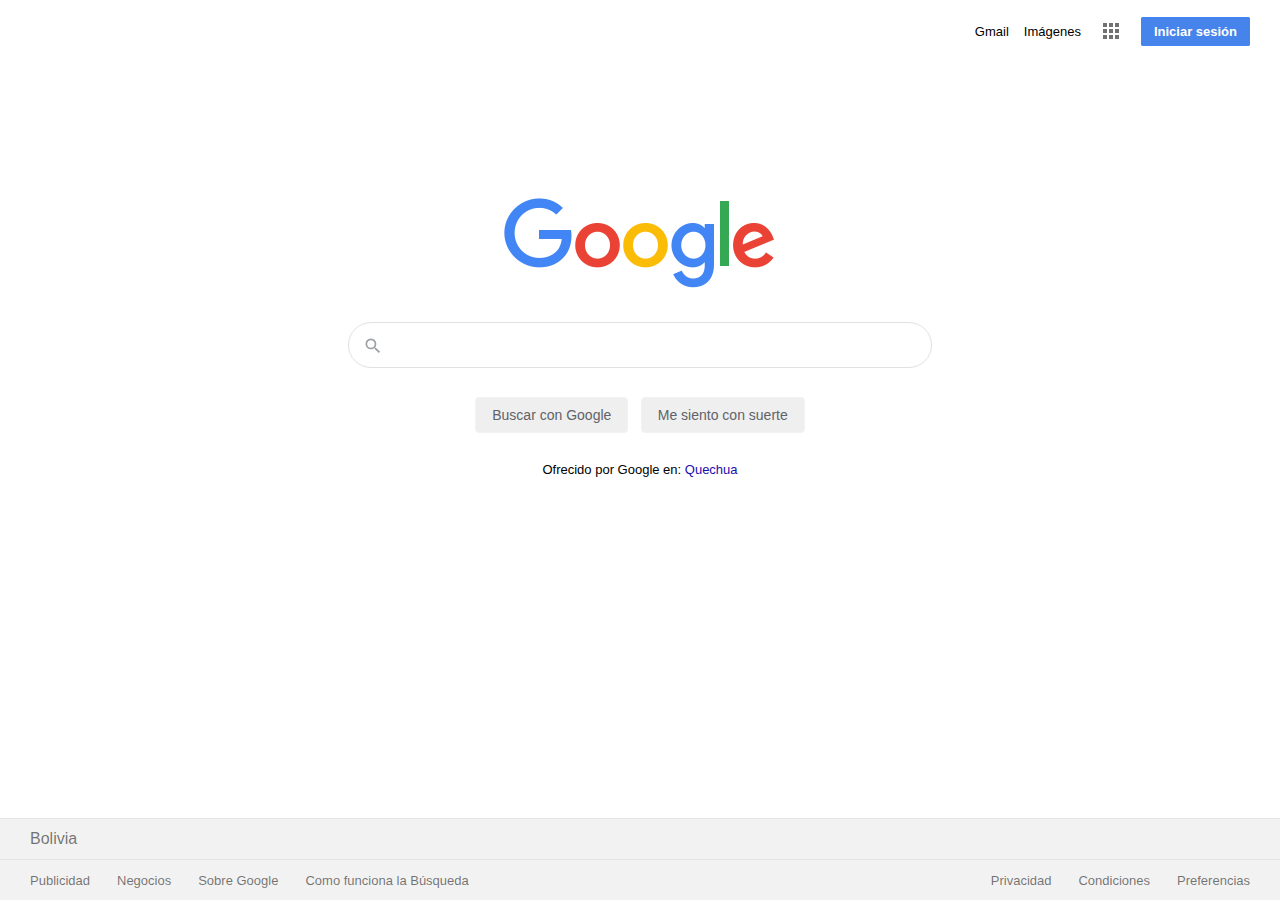
<file: index.html>
<!DOCTYPE html>
<html>
    <head>
        <title>Google</title>
        <link rel="icon" href="imgs/favicon.ico" type="image/icon type">
        <link rel="stylesheet" href="css/reset.css">
        <link rel="stylesheet" href="css/main.css">
    </head>
    <body>
        <div id="navbar">
            <ul>
                <li><a href="https://accounts.google.com/ServiceLogin?hl=es-419&passive=true&continue=https://www.google.com/%3Fgws_rd%3Dssl" class="log-in">Iniciar sesión</a></li>
                <li><a href="https://www.google.com.bo/intl/es-419/about/products?tab=wh" class="google-apps"></a></li>
                <li><a href="https://www.google.com.bo/imghp?hl=es-419&tab=wi&ogbl" class="text-link">Imágenes</a></li>
                <li><a href="https://mail.google.com/mail/?tab=wm&ogbl" class="text-link" >Gmail</a></li>
            </ul>
        </div>
        <div id="main">
            <center>
                <div id="logo-area">
                    <img id="logo" src="imgs/googlelogo_color_272x92dp.png" alt="Google's logo" width="272" height="92">
                </div>
                <form id="search-form" action="search.html" method="GET">
                    <div class="search-box">
                        <div id="search-box-elements">
                            <div class="search-icon-box">
                                <span class="search-icon">
                                    <svg focusable="false" xmlns="http://www.w3.org/2000/svg" viewBox="0 0 24 24"><path d="M15.5 14h-.79l-.28-.27A6.471 6.471 0 0 0 16 9.5 6.5 6.5 0 1 0 9.5 16c1.61 0 3.09-.59 4.23-1.57l.27.28v.79l5 4.99L20.49 19l-4.99-5zm-6 0C7.01 14 5 11.99 5 9.5S7.01 5 9.5 5 14 7.01 14 9.5 11.99 14 9.5 14z"></path></svg>
                                </span>
                            </div>
                            <input name="query" class="textarea" type="text">
                        </div>
                    </div>
                    <div id="search-buttons-box">
                        <input type="submit" class="search-button" value="Buscar con Google">
                        <input type="submit" class="search-button" value="Me siento con suerte">
                    </div>
                </form>
                <div id="other-languages">
                    <span>Ofrecido por Google en: <a href="https://www.google.com/setprefs?sig=0_BjkwthnnrQ7eUnswogR_vywS3js%3D&hl=qu&source=homepage&sa=X&ved=0ahUKEwi8p93W3aTnAhVeLLkGHUHTAPEQ2ZgBCA0">Quechua</a></span>
                </div>
            </center>
        </div>
        <div id="sub-footer" class="footers">
            <div class="footer-text">
                <span>Bolivia</span>
            </div>
        </div>
        <div id="footer" class="footers">
            <div class="footer-text">
                <ul>
                    <li class="li-left"><a href="https://www.google.com/url?sa=t&rct=j&q=&esrc=s&source=webhp&cd=&cad=rja&uact=8&ved=0ahUKEwiskqmq6qTnAhVDA9QKHQ66DCYQkdQCCBQ&url=https%3A%2F%2Fwww.google.com%2Fintl%2Fes-419_bo%2Fads%2F%3Fsubid%3Dww-ww-et-g-awa-a-g_hpafoot1_1!o2%26utm_source%3Dgoogle.com%26utm_medium%3Dreferral%26utm_campaign%3Dgoogle_hpafooter%26fg%3D1&usg=AOvVaw3e1Ks7jwdATgUP0qQM86NN" class="text-link">Publicidad</a></li>
                    <li class="li-left"><a href="https://www.google.com/url?sa=t&rct=j&q=&esrc=s&source=webhp&cd=&cad=rja&uact=8&ved=0ahUKEwiskqmq6qTnAhVDA9QKHQ66DCYQktQCCBU&url=https%3A%2F%2Fwww.google.com%2Fservices%2F%3Fsubid%3Dww-ww-et-g-awa-a-g_hpbfoot1_1!o2%26utm_source%3Dgoogle.com%26utm_medium%3Dreferral%26utm_campaign%3Dgoogle_hpbfooter%26fg%3D1&usg=AOvV"aw2SJ4zwRVXKyZr53qG9dm4K" class="text-link">Negocios</a></li>
                    <li class="li-left"><a href="https://www.google.com/url?sa=t&rct=j&q=&esrc=s&source=webhp&cd=&cad=rja&uact=8&ved=0ahUKEwiskqmq6qTnAhVDA9QKHQ66DCYQkNQCCBY&url=https%3A%2F%2Fabout.google%2F%3Futm_source%3Dgoogle-BO%26utm_medium%3Dreferral%26utm_campaign%3Dhp-footer%26fg%3D1&usg=AOvVaw1thtAlUx14KPcwQ0HEZ_nE" class="text-link">Sobre Google</a></li class="li-left">
                    <li class="li-left"><a href="https://google.com/search/howsearchworks/?fg=1" class="text-link">Como funciona la Búsqueda</a></li class="li-left">
                </ul>
                <ul class="footer-right-links">
                    <li class="li-right"><a href="https://www.google.com/url?sa=t&rct=j&q=&esrc=s&source=webhp&cd=&cad=rja&uact=8&ved=0ahUKEwiskqmq6qTnAhVDA9QKHQ66DCYQ8awCCBA&url=https%3A%2F%2Fpolicies.google.com%2Fprivacy%3Ffg%3D1&usg=AOvVaw12z8DS9cd-g0Aokit_wxri" class="text-link">Privacidad</a></li class="li-left">
                    <li class="li-right"><a href="https://www.google.com/url?sa=t&rct=j&q=&esrc=s&source=webhp&cd=&cad=rja&uact=8&ved=0ahUKEwiskqmq6qTnAhVDA9QKHQ66DCYQ8qwCCBE&url=https%3A%2F%2Fpolicies.google.com%2Fterms%3Ffg%3D1&usg=AOvVaw3sEM_N0elgYQx8WbCXpj3n" class="text-link">Condiciones</a></li class="li-left">
                    <li class="li-right"><a href="https://www.google.com/url?sa=t&rct=j&q=&esrc=s&source=webhp&cd=&cad=rja&uact=8&ved=0ahUKEwiskqmq6qTnAhVDA9QKHQ66DCYQzq0CCBI&url=https%3A%2F%2Fwww.google.com%2Fpreferences%3Fhl%3Des-419&usg=AOvVaw0fdv-Qvh-6O8VNbQJz0FIZ" class="text-link">Preferencias</a></li class="li-right">
                </ul>
            </div>
        </div>
    </body>
</html>
</file>
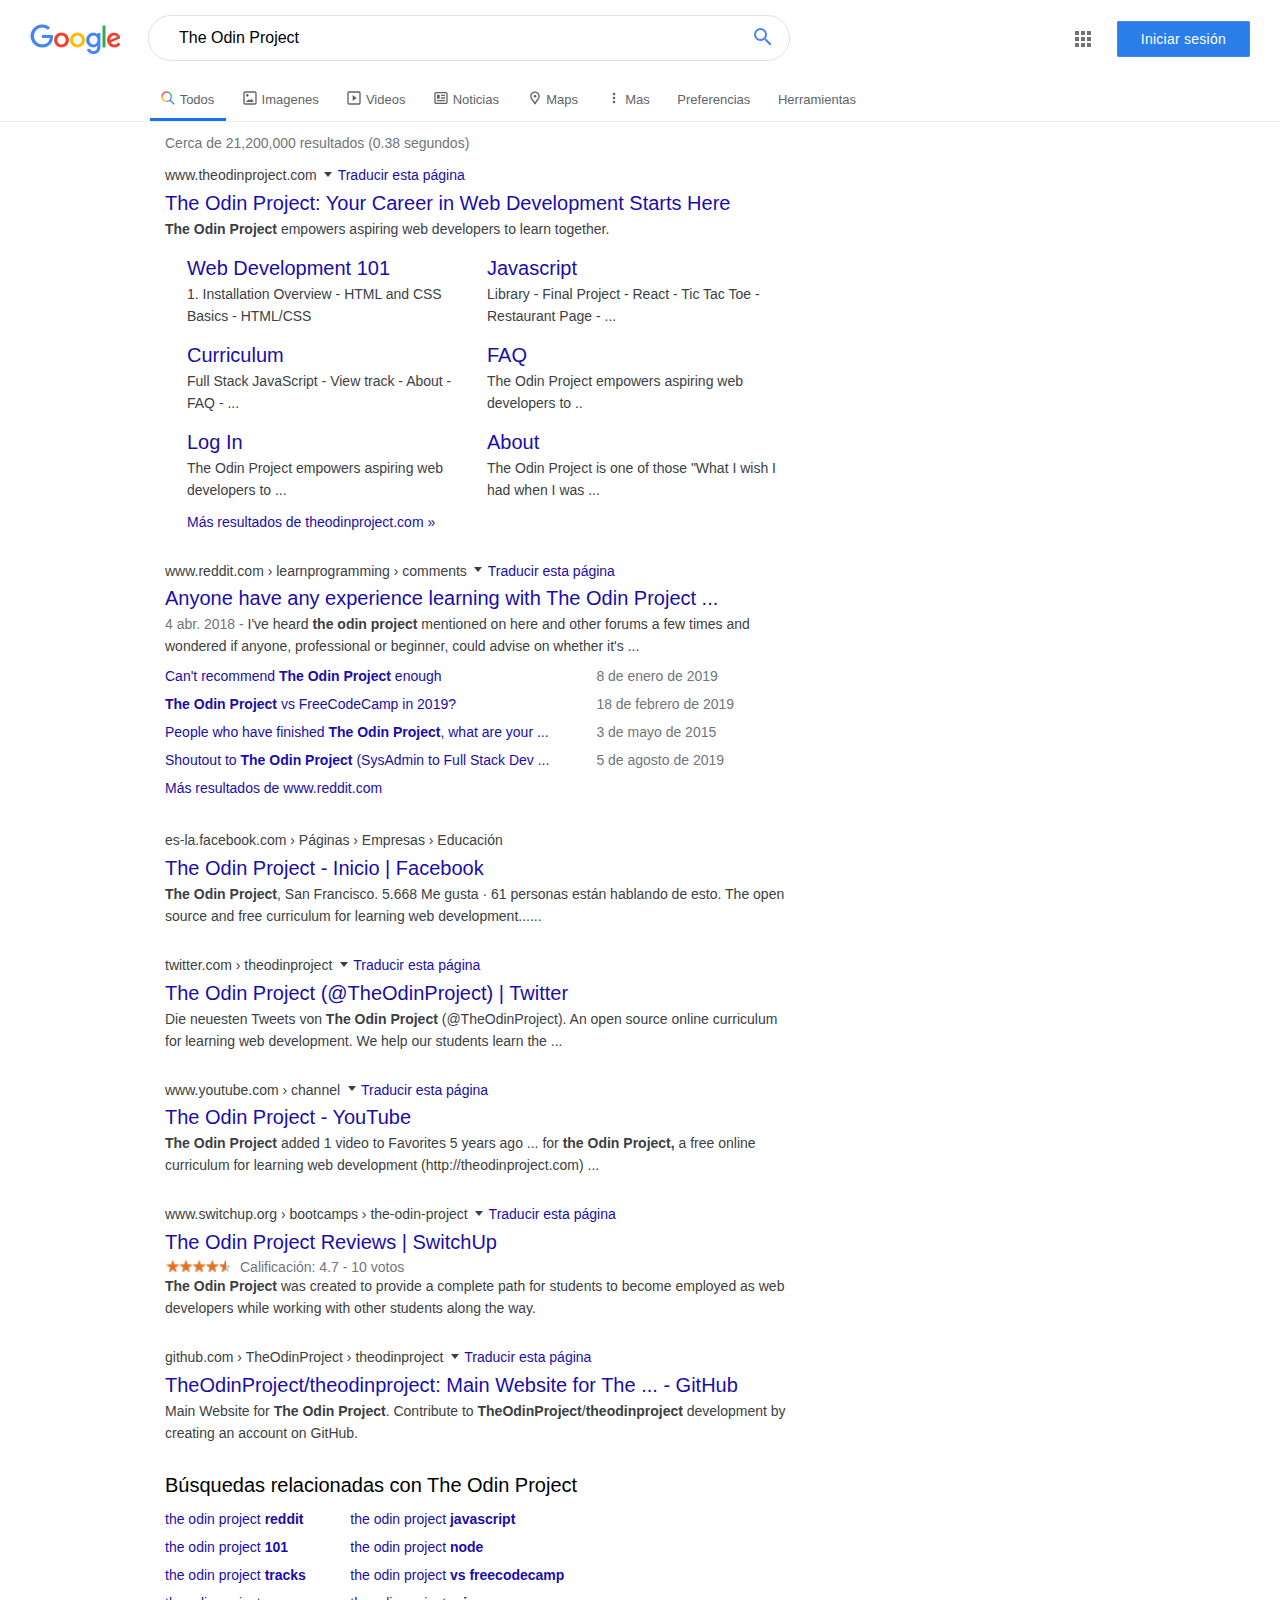
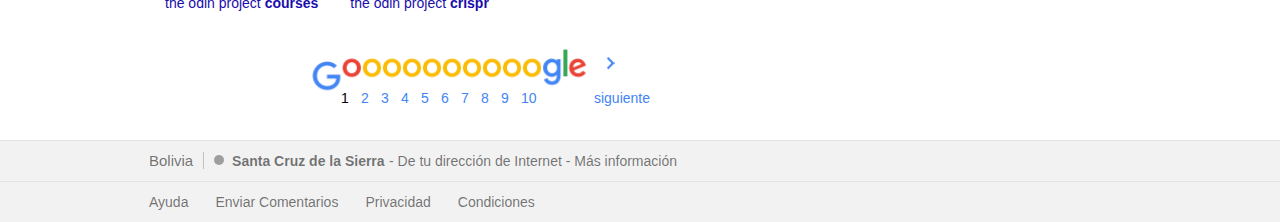
<file: search.html>
<!DOCTYPE html>
<html>
    <head>
        <title>The Odin Project - Buscar con Google</title>
        <link rel="icon" href="imgs/favicon.ico" type="image/icon type">
        <link rel="stylesheet" href="css/reset.css">
        <link rel="stylesheet" href="css/main.css">
    </head>
    <body>
        <div id="search-header">
            <ul class="left">
                <li class="bar-li"><a href="./index.html" id="search-logo"></a></li>
                <li class="bar-li">
                    <form id="search-form" action="search.html" method="POST">
                        <div class="search-box" id="sb-search-pg">
                            <div id="search-box-elements">
                                <input name="query" class="textarea" id="ta-search-pg" type="text" value="The Odin Project">
                                <button type="submit" class="search-icon-box" id="sib-search-pg">
                                    <span class="search-icon" id="si-search-pg">
                                        <svg focusable="false" xmlns="http://www.w3.org/2000/svg" viewBox="0 0 24 24"><path d="M15.5 14h-.79l-.28-.27A6.471 6.471 0 0 0 16 9.5 6.5 6.5 0 1 0 9.5 16c1.61 0 3.09-.59 4.23-1.57l.27.28v.79l5 4.99L20.49 19l-4.99-5zm-6 0C7.01 14 5 11.99 5 9.5S7.01 5 9.5 5 14 7.01 14 9.5 11.99 14 9.5 14z"></path></svg>
                                    </span>
                                </button>                                
                            </div>
                        </div>
                    </form>
                </li>
            </ul>
            <ul class="right">
                <li class="bar-li"><a href="https://www.google.com.bo/intl/es-419/about/products?tab=wh" class="google-apps" id="ga-search-pg"></a></li>
                <li class="bar-li"><a href="https://accounts.google.com/ServiceLogin?hl=es-419&passive=true&continue=https://www.google.com/%3Fgws_rd%3Dssl" class="log-in" id="log-in-search-pg">Iniciar sesión</a></li>                
            </ul>
        </div>
        <div id="search-options">
            <ul>
                <li class="options-li" id="selected-option">
                    <span>
                        <svg focusable="false" viewBox="0 0 24 24" xmlns="http://www.w3.org/2000/svg">
                            <path d="M10 2v2a6 6 0 0 1 6 6h2a8 8 0 0 0-8-8z" fill="#34A853"></path>
                            <path d="M10 4V2a8 8 0 0 0-8 8h2c0-3.3 2.7-6 6-6z" fill="#EA4335"></path>
                            <path d="M4 10H2a8 8 0 0 0 8 8v-2c-3.3 0-6-2.69-6-6z" fill="#FBBC04"></path>
                            <path d="M22 20.59l-5.69-5.69A7.96 7.96 0 0 0 18 10h-2a6 6 0 0 1-6 6v2c1.85 0 3.52-.64 4.88-1.68l5.69 5.69L22 20.59z" fill="#4285F4"></path>
                        </svg>
                    </span>
                    <p>Todos</p>
                </li>
                <li class="options-li">
                    <a href="https://www.google.com/search?q=the+odin+project&source=lnms&tbm=isch&sa=X&ved=2ahUKEwjGpva86dTnAhW7HLkGHacyA1QQ_AUoAXoECAsQAw">
                    <span><svg focusable="false" viewBox="0 0 24 24" xmlns="http://www.w3.org/2000/svg"><path d="M14 13l4 5H6l4-4 1.79 1.78L14 13zm-6.01-2.99A2 2 0 0 0 8 6a2 2 0 0 0-.01 4.01zM22 5v14a3 3 0 0 1-3 2.99H5c-1.64 0-3-1.36-3-3V5c0-1.64 1.36-3 3-3h14c1.65 0 3 1.36 3 3zm-2.01 0a1 1 0 0 0-1-1H5a1 1 0 0 0-1 1v14a1 1 0 0 0 1 1h7v-.01h7a1 1 0 0 0 1-1V5z"></path></svg></span>
                    Imagenes
                    </a>
                </li>
                <li class="options-li">
                    <a href="https://www.google.com/search?q=the+odin+project&source=lnms&tbm=vid&sa=X&ved=2ahUKEwjGpva86dTnAhW7HLkGHacyA1QQ_AUoAnoECAsQBA">
                    <span><svg focusable="false" viewBox="0 0 24 24" xmlns="http://www.w3.org/2000/svg"><path clip-rule="evenodd" d="M10 16.5l6-4.5-6-4.5v9zM5 20h14a1 1 0 0 0 1-1V5a1 1 0 0 0-1-1H5a1 1 0 0 0-1 1v14a1 1 0 0 0 1 1zm14.5 2H5a3 3 0 0 1-3-3V4.4A2.4 2.4 0 0 1 4.4 2h15.2A2.4 2.4 0 0 1 22 4.4v15.1a2.5 2.5 0 0 1-2.5 2.5z" fill-rule="evenodd"></path></svg></span>
                    Videos
                    </a>
                </li>
                <li class="options-li">
                    <a href="https://www.google.com/search?q=the+odin+project&source=lnms&tbm=nws&sa=X&ved=2ahUKEwjGpva86dTnAhW7HLkGHacyA1QQ_AUoA3oECAsQBQ">
                    <span><svg focusable="false" viewBox="0 0 24 24" xmlns="http://www.w3.org/2000/svg"><path d="M12 11h6v2h-6v-2zm-6 6h12v-2H6v2zm0-4h4V7H6v6zm16-7.22v12.44c0 1.54-1.34 2.78-3 2.78H5c-1.64 0-3-1.25-3-2.78V5.78C2 4.26 3.36 3 5 3h14c1.64 0 3 1.25 3 2.78zM19.99 12V5.78c0-.42-.46-.78-1-.78H5c-.54 0-1 .36-1 .78v12.44c0 .42.46.78 1 .78h14c.54 0 1-.36 1-.78V12zM12 9h6V7h-6v2z"></path></svg></span>
                    Noticias
                    </a>
                </li>
                <li class="options-li">
                    <a href="https://maps.google.com/maps?q=the+odin+project&um=1&ie=UTF-8&sa=X&ved=2ahUKEwjGpva86dTnAhW7HLkGHacyA1QQ_AUoBHoECAsQBg">
                    <span><svg focusable="false" viewBox="0 0 24 24" xmlns="http://www.w3.org/2000/svg"><circle cx="12.01" cy="9.32" r="1.93"></circle><path d="M11.98,21.85c0.01,0,0.01,0,0.02,0s0.01,0,0.02,0c0.67,0,0.89-0.48,1.14-1.09 c0.26-0.59,0.75-1.71,1.29-2.53c0.57-0.85,1.16-1.58,1.75-2.29c1.52-1.87,2.96-3.62,2.96-6.65c0.02-3.94-3.19-7.15-7.14-7.15 c-0.01,0-0.01,0-0.02,0s-0.01,0-0.02,0c-3.95,0-7.15,3.21-7.15,7.15c0,3.03,1.44,4.8,2.96,6.65c0.58,0.71,1.17,1.44,1.75,2.29 c0.54,0.82,1.04,1.93,1.29,2.53C11.1,21.37,11.31,21.85,11.98,21.85z M9.35,14.69C7.88,12.9,6.83,11.62,6.83,9.3 c0-2.84,2.31-5.15,5.15-5.15c0.01,0,0.01,0,0.02,0s0.01,0,0.02,0c2.84,0,5.15,2.31,5.15,5.15c0.01,2.32-1.04,3.61-2.5,5.39 c-0.58,0.71-1.24,1.52-1.87,2.45c-0.3,0.44-0.56,0.94-0.8,1.4c-0.24-0.46-0.5-0.97-0.8-1.4C10.59,16.2,9.93,15.4,9.35,14.69z"></path></svg></span>
                    Maps
                    </a>
                </li>
                <li class="options-li">
                    <a href="">
                    <span><svg focusable="false" xmlns="http://www.w3.org/2000/svg" viewBox="0 0 24 24"><path d="M12 8c1.1 0 2-.9 2-2s-.9-2-2-2-2 .9-2 2 .9 2 2 2zm0 2c-1.1 0-2 .9-2 2s.9 2 2 2 2-.9 2-2-.9-2-2-2zm0 6c-1.1 0-2 .9-2 2s.9 2 2 2 2-.9 2-2-.9-2-2-2z"></path></svg></span>
                    Mas
                    </a>
                </li>
                <li class="options-li">
                    <a href="">Preferencias</a>
                </li> 
                <li class="options-li">                
                    <a href="">Herramientas</a>
                </li>                         
            </ul>
        </div>
        <div id="search-results">
            <div id="results-statistics">
                <p>Cerca de 21,200,000 resultados (0.38 segundos)</p>
            </div>
            <div id="results-column">
                <div class="results-box">
                    <div class="address-and-translate">
                        <span class="address">www.theodinproject.com</span>
                        <div class="action-menu">
                            <span class="down-arrow"></span>
                        </div>
                        <a class="translate" href="https://www.google.com/url?sa=t&rct=j&q=&esrc=s&source=web&cd=1&cad=rja&uact=8&ved=2ahUKEwij_YiU8dnnAhWNCrkGHbPcBd8Q7gEwAHoECAgQBw&url=https%3A%2F%2Ftranslate.google.com%2Ftranslate%3Fhl%3Des-419%26sl%3Den%26u%3Dhttps%3A%2F%2Fwww.theodinproject.com%2F%26prev%3Dsearch&usg=AOvVaw00MeFmoxVw4_7KKJvCdpAX">Traducir esta página</a>
                    </div>
                    <a class="result-title" href="https://www.google.com/url?sa=t&rct=j&q=&esrc=s&source=web&cd=1&cad=rja&uact=8&ved=2ahUKEwij_YiU8dnnAhWNCrkGHbPcBd8QFjAAegQICBAC&url=https%3A%2F%2Fwww.theodinproject.com%2F&usg=AOvVaw2v8kDO-3GKHctHoXC7HsVR">The Odin Project: Your Career in Web Development Starts Here</a>
                    <p class="result-description"><span class="bold">The Odin Project</span> empowers aspiring web developers to learn together. </p>
                    <table class="subresults-table">
                        <tr>
                            <td class="subresults-item">
                                <a class="result-title" href="https://www.google.com/url?sa=t&rct=j&q=&esrc=s&source=web&cd=2&cad=rja&uact=8&ved=2ahUKEwjEiZe_ttvnAhVAD7kGHS4iBPoQjBAwAXoECAgQCg&url=https%3A%2F%2Fwww.theodinproject.com%2Fcourses%2Fweb-development-101&usg=AOvVaw0cCiAj3ElQzjfIe0tdhw-E">Web Development 101</a>
                                <p class="result-description">1. Installation Overview - HTML and CSS Basics - HTML/CSS</p>
                            </td>
                            <td class="subresults-item">
                                <a class="result-title" href="https://www.google.com/url?sa=t&rct=j&q=&esrc=s&source=web&cd=5&ved=2ahUKEwjEiZe_ttvnAhVAD7kGHS4iBPoQjBAwBHoECAgQDA&url=https%3A%2F%2Fwww.theodinproject.com%2Fcourses%2Fjavascript&usg=AOvVaw0oGEYpg_69fCXr0MYF7Ezz">Javascript</a>
                                <p class="result-description">Library - Final Project - React - Tic Tac Toe - Restaurant Page - ...</p>
                            </td>
                        </tr>
                        <tr>
                            <td class="subresults-item">
                                <a class="result-title" href="https://www.google.com/url?sa=t&rct=j&q=&esrc=s&source=web&cd=3&cad=rja&uact=8&ved=2ahUKEwjEiZe_ttvnAhVAD7kGHS4iBPoQjBAwAnoECAgQDg&url=https%3A%2F%2Fwww.theodinproject.com%2Ftracks&usg=AOvVaw3q27jXm-ewLwRkx7ffP99d">Curriculum</a>
                                <p class="result-description">Full Stack JavaScript - View track - About - FAQ - ...</p>
                            </td>
                            <td class="subresults-item">
                                <a class="result-title" href="https://www.google.com/url?sa=t&rct=j&q=&esrc=s&source=web&cd=6&cad=rja&uact=8&ved=2ahUKEwjEiZe_ttvnAhVAD7kGHS4iBPoQjBAwBXoECAgQEA&url=https%3A%2F%2Fwww.theodinproject.com%2Ffaq&usg=AOvVaw2q9pw0m4w0ZYGXXS1nQ1Lo">FAQ</a>
                                <p class="result-description">The Odin Project empowers aspiring web developers to ..</p>
                            </td>
                        </tr>
                        <tr>
                            <td class="subresults-item">
                                <a class="result-title" href="https://www.google.com/url?sa=t&rct=j&q=&esrc=s&source=web&cd=4&cad=rja&uact=8&ved=2ahUKEwjEiZe_ttvnAhVAD7kGHS4iBPoQjBAwA3oECAgQEg&url=https%3A%2F%2Fwww.theodinproject.com%2Flogin&usg=AOvVaw2HpiF2BGSKcOxQ9vLpfXLP">Log In</a>
                                <p class="result-description">The Odin Project empowers aspiring web developers to ...</p>
                            </td>
                            <td class="subresults-item">
                                <a class="result-title" href="https://www.google.com/url?sa=t&rct=j&q=&esrc=s&source=web&cd=7&cad=rja&uact=8&ved=2ahUKEwjEiZe_ttvnAhVAD7kGHS4iBPoQjBAwBnoECAgQFA&url=https%3A%2F%2Fwww.theodinproject.com%2Fabout&usg=AOvVaw139PSh6O5Jsfd8Odv10UBd">About</a>
                                <p class="result-description">The Odin Project is one of those "What I wish I had when I was ...</p>
                            </td>
                        </tr>
                        <tr>
                            <td class="subresults-more-box">
                                <a class="aditional-link" href="https://www.google.com/search?q=+site:theodinproject.com+The+Odin+Project&sa=X&ved=2ahUKEwjEiZe_ttvnAhVAD7kGHS4iBPoQrAN6BAgIEBU">Más resultados de theodinproject.com »</a>
                            </td>
                        </tr>
                    </table>
                </div>
                <div class="results-box">
                    <div class="address-and-translate">
                        <span class="address">www.reddit.com › learnprogramming › comments</span>
                        <div class="action-menu">
                            <span class="down-arrow"></span>
                        </div>
                        <a class="translate" href="https://www.google.com/url?sa=t&rct=j&q=&esrc=s&source=web&cd=8&cad=rja&uact=8&ved=2ahUKEwit6vCivtvnAhVBHLkGHd7RCZEQ7gEwB3oECAUQCA&url=https%3A%2F%2Ftranslate.google.com%2Ftranslate%3Fhl%3Des-419%26sl%3Den%26u%3Dhttps%3A%2F%2Fwww.reddit.com%2Fr%2Flearnprogramming%2Fcomments%2F89o3oj%2Fanyone_have_any_experience_learning_with_the_odin%2F%26prev%3Dsearch&usg=AOvVaw1RvDZuV3THAJZeFB11NLwT">Traducir esta página</a>
                    </div>
                    <a class="result-title" href="https://www.google.com/url?sa=t&rct=j&q=&esrc=s&source=web&cd=8&cad=rja&uact=8&ved=2ahUKEwit6vCivtvnAhVBHLkGHd7RCZEQFjAHegQIBRAB&url=https%3A%2F%2Fwww.reddit.com%2Fr%2Flearnprogramming%2Fcomments%2F89o3oj%2Fanyone_have_any_experience_learning_with_the_odin%2F&usg=AOvVaw3MPHL8koUHQI_z7gneD_aX">Anyone have any experience learning with The Odin Project ...</a>
                    <p class="result-description"><span class="date">4 abr. 2018 - </span>I've heard <span class="bold">the odin project</span> mentioned on here and other forums a few times and wondered if anyone, professional or beginner, could advise on whether it's ...</p>                    
                    <table class="related-topics">
                        <tr>
                            <td class="related-queries-data">
                                <a class="aditional-link" href="https://www.google.com/url?sa=t&rct=j&q=&esrc=s&source=web&cd=8&cad=rja&uact=8&ved=2ahUKEwit6vCivtvnAhVBHLkGHd7RCZEQrAIoADAHegQIBRAL&url=https%3A%2F%2Fwww.reddit.com%2Fr%2Flearnprogramming%2Fcomments%2Fadz07f%2Fcant_recommend_the_odin_project_enough%2F&usg=AOvVaw0p2hSRMxQjHUSRxNWTV92Y">Can't recommend <span class="bold">The Odin Project</span> enough</a>
                            </td>
                            <td class="related-topics-date">
                                <span class="date">8 de enero de 2019</span>
                            </td>
                        </tr>
                        <tr>
                            <td class="related-queries-data">
                                <a class="aditional-link" href="https://www.google.com/url?sa=t&rct=j&q=&esrc=s&source=web&cd=8&cad=rja&uact=8&ved=2ahUKEwit6vCivtvnAhVBHLkGHd7RCZEQrAIoATAHegQIBRAM&url=https%3A%2F%2Fwww.reddit.com%2Fr%2Flearnprogramming%2Fcomments%2Fas7six%2Fthe_odin_project_vs_freecodecamp_in_2019%2F&usg=AOvVaw19nT8iaKe9Ibg6n_pKewCS"><span class="bold">The Odin Project</span> vs FreeCodeCamp in 2019?</a>
                            </td>
                            <td class="related-topics-date">
                                <span class="date">18 de febrero de 2019</span>
                            </td>
                        </tr>
                        <tr>
                            <td class="related-queries-data">
                                <a class="aditional-link" href="https://www.google.com/url?sa=t&rct=j&q=&esrc=s&source=web&cd=8&cad=rja&uact=8&ved=2ahUKEwit6vCivtvnAhVBHLkGHd7RCZEQrAIoAjAHegQIBRAN&url=https%3A%2F%2Fwww.reddit.com%2Fr%2Flearnprogramming%2Fcomments%2F2s775w%2Fpeople_who_have_finished_the_odin_project_what%2F&usg=AOvVaw0zbFahCj5eoC7Uorq7sCqq">People who have finished <span class="bold">The Odin Project</span>, what are your ...</a>
                            </td>
                            <td class="related-topics-date">
                                <span class="date">3 de mayo de 2015</span>
                            </td>
                        </tr>
                        <tr>
                            <td class="related-queries-data">
                                <a class="aditional-link" href="https://www.google.com/url?sa=t&rct=j&q=&esrc=s&source=web&cd=8&cad=rja&uact=8&ved=2ahUKEwit6vCivtvnAhVBHLkGHd7RCZEQrAIoAzAHegQIBRAO&url=https%3A%2F%2Fwww.reddit.com%2Fr%2Flearnprogramming%2Fcomments%2Fcmm21n%2Fshoutout_to_the_odin_project_sysadmin_to_full%2F&usg=AOvVaw0DzsssaRT4UMlceOx4wypY">Shoutout to <span class="bold">The Odin Project</span> (SysAdmin to Full Stack Dev ...</a>
                            </td>
                            <td class="related-topics-date">
                                <span class="date">5 de agosto de 2019</span>
                            </td>
                        </tr>
                        <tr>
                            <td class="related-queries-data">
                                <a class="aditional-link" href="https://www.google.com/search?q=The+Odin+Project+site:www.reddit.com&sa=X&ved=2ahUKEwit6vCivtvnAhVBHLkGHd7RCZEQrQIoBDAHegQIBRAP">Más resultados de www.reddit.com</a>
                            </td>
                        </tr>
                    </table>
                </div>
                <div class="results-box">
                    <div class="address-and-translate">
                        <span class="address">es-la.facebook.com › Páginas › Empresas › Educación</span>                      
                    </div>
                    <a class="result-title" href="https://www.google.com/url?sa=t&rct=j&q=&esrc=s&source=web&cd=9&cad=rja&uact=8&ved=2ahUKEwit6vCivtvnAhVBHLkGHd7RCZEQFjAIegQIAxAB&url=https%3A%2F%2Fes-la.facebook.com%2Ftheodinproject%2F&usg=AOvVaw3uROVsfez-eJz1vNsP5bsd">The Odin Project - Inicio | Facebook</a>
                    <p class="result-description"><span class="bold">The Odin Project</span>, San Francisco. 5.668 Me gusta · 61 personas están hablando de esto. The open source and free curriculum for learning web development......</p>                    
                </div>
                <div class="results-box">
                    <div class="address-and-translate">
                        <span class="address">twitter.com › theodinproject</span>
                        <div class="action-menu">
                            <span class="down-arrow"></span>
                        </div>
                        <a class="translate" href="https://www.google.com/url?sa=t&rct=j&q=&esrc=s&source=web&cd=10&cad=rja&uact=8&ved=2ahUKEwit6vCivtvnAhVBHLkGHd7RCZEQ7gEwCXoECAIQCA&url=https%3A%2F%2Ftranslate.google.com%2Ftranslate%3Fhl%3Des-419%26sl%3Den%26u%3Dhttps%3A%2F%2Ftwitter.com%2Ftheodinproject%253Flang%253Des%26prev%3Dsearch&usg=AOvVaw2jrqikqC2IVPXBckpqJhob">Traducir esta página</a>
                    </div>
                    <a class="result-title" href="https://www.google.com/url?sa=t&rct=j&q=&esrc=s&source=web&cd=10&cad=rja&uact=8&ved=2ahUKEwit6vCivtvnAhVBHLkGHd7RCZEQFjAJegQIAhAB&url=https%3A%2F%2Ftwitter.com%2Ftheodinproject%3Flang%3Des&usg=AOvVaw1r1DqVkkpXnZN8OCkfAVdK">The Odin Project (@TheOdinProject) | Twitter</a>
                    <p class="result-description">Die neuesten Tweets von <span class="bold">The Odin Project</span> (@TheOdinProject). An open source online curriculum for learning web development. We help our students learn the ...</p>                    
                </div>
                <div class="results-box">
                    <div class="address-and-translate">
                        <span class="address">www.youtube.com › channel</span>
                        <div class="action-menu">
                            <span class="down-arrow"></span>
                        </div>
                        <a class="translate" href="https://www.google.com/url?sa=t&rct=j&q=&esrc=s&source=web&cd=11&cad=rja&uact=8&ved=2ahUKEwit6vCivtvnAhVBHLkGHd7RCZEQ7gEwCnoECAQQCQ&url=https%3A%2F%2Ftranslate.google.com%2Ftranslate%3Fhl%3Des-419%26sl%3Den%26u%3Dhttps%3A%2F%2Fwww.youtube.com%2Fchannel%2FUCk0b0VTnJxXbxupXJ4D2yjQ%26prev%3Dsearch&usg=AOvVaw2liPdcBkSEYPcJVR5E2KlX">Traducir esta página</a>
                    </div>
                    <a class="result-title" href="https://www.google.com/url?sa=t&rct=j&q=&esrc=s&source=web&cd=11&cad=rja&uact=8&ved=2ahUKEwit6vCivtvnAhVBHLkGHd7RCZEQFjAKegQIBBAB&url=https%3A%2F%2Fwww.youtube.com%2Fchannel%2FUCk0b0VTnJxXbxupXJ4D2yjQ&usg=AOvVaw0Y3va4zrzCnShA05iDThwL">The Odin Project - YouTube</a>
                    <p class="result-description"><span class="bold">The Odin Project</span> added 1 video to Favorites 5 years ago ... for <span class="bold">the Odin Project,</span> a free online curriculum for learning web development (http://theodinproject.com) ...</p>                    
                </div>
                <div class="results-box">
                    <div class="address-and-translate">
                        <span class="address">www.switchup.org › bootcamps › the-odin-project</span>
                        <div class="action-menu">
                            <span class="down-arrow"></span>
                        </div>
                        <a class="translate" href="https://www.google.com/url?sa=t&rct=j&q=&esrc=s&source=web&cd=12&cad=rja&uact=8&ved=2ahUKEwit6vCivtvnAhVBHLkGHd7RCZEQ7gEwC3oECAEQCA&url=https%3A%2F%2Ftranslate.google.com%2Ftranslate%3Fhl%3Des-419%26sl%3Den%26u%3Dhttps%3A%2F%2Fwww.switchup.org%2Fbootcamps%2Fthe-odin-project%26prev%3Dsearch&usg=AOvVaw1ad2hKtLMKnPELLVIGIQPL">Traducir esta página</a>
                    </div>
                    <a class="result-title" href="https://www.google.com/url?sa=t&rct=j&q=&esrc=s&source=web&cd=12&cad=rja&uact=8&ved=2ahUKEwit6vCivtvnAhVBHLkGHd7RCZEQFjALegQIARAB&url=https%3A%2F%2Fwww.switchup.org%2Fbootcamps%2Fthe-odin-project&usg=AOvVaw2ztOLFUSWHOX8xqir7Yyff">The Odin Project Reviews | SwitchUp</a>
                    <span class="ratings-back"><span class="ratings-front"></span></span><p class="aditional-info">Calificación: 4.7 - ‎10 votos</p>
                    <p class="result-description"><span class="bold">The Odin Project</span> was created to provide a complete path for students to become employed as web developers while working with other students along the way.</p>    
                </div>
                <div class="results-box">
                    <div class="address-and-translate">
                        <span class="address">github.com › TheOdinProject › theodinproject</span>
                        <div class="action-menu">
                            <span class="down-arrow"></span>
                        </div>
                        <a class="translate" href="https://www.google.com/url?sa=t&rct=j&q=&esrc=s&source=web&cd=13&cad=rja&uact=8&ved=2ahUKEwit6vCivtvnAhVBHLkGHd7RCZEQ7gEwDHoECAYQCQ&url=https%3A%2F%2Ftranslate.google.com%2Ftranslate%3Fhl%3Des-419%26sl%3Den%26u%3Dhttps%3A%2F%2Fgithub.com%2FTheOdinProject%2Ftheodinproject%26prev%3Dsearch&usg=AOvVaw2tPbYv4PONgpf2HBKczVft">Traducir esta página</a>
                    </div>
                    <a class="result-title" href="https://www.google.com/url?sa=t&rct=j&q=&esrc=s&source=web&cd=13&cad=rja&uact=8&ved=2ahUKEwit6vCivtvnAhVBHLkGHd7RCZEQFjAMegQIBhAB&url=https%3A%2F%2Fgithub.com%2FTheOdinProject%2Ftheodinproject&usg=AOvVaw21fmBvFtM7P3_318nlinAc">TheOdinProject/theodinproject: Main Website for The ... - GitHub</a>
                    <p class="result-description">Main Website for <span class="bold">The Odin Project</span>. Contribute to <span class="bold">TheOdinProject</span>/<span class="bold">theodinproject</span> development by creating an account on GitHub.</p>    
                </div>
                <div class="results-box">
                    <p class="related-queries-title">Búsquedas relacionadas con The Odin Project</p>
                    <table class="related-queries-table">
                        <tr>
                            <td class="related-queries-data"><a class="aditional-link" href="">the odin project <span class="bold">reddit</span></a></td>
                            <td class="related-queries-data"><a class="aditional-link" href="">the odin project <span class="bold">javascript</span></a></td>
                        </tr>
                        <tr>
                            <td class="related-queries-data"><a class="aditional-link" href="">the odin project <span class="bold">101</span></a></td>
                            <td class="related-queries-data"><a class="aditional-link" href="">the odin project <span class="bold">node</span></a></td>
                        </tr>
                        <tr>
                            <td class="related-queries-data"><a class="aditional-link" href="">the odin project <span class="bold">tracks</span></a></td>
                            <td class="related-queries-data"><a class="aditional-link" href="">the odin project <span class="bold">vs freecodecamp</span></a></td>
                        </tr>
                        <tr>
                            <td class="related-queries-data"><a class="aditional-link" href="">the odin project <span class="bold">courses</span></a></td>
                            <td class="related-queries-data"><a class="aditional-link" href="">the odin project <span class="bold">crispr</span></a></td>
                        </tr>                                                                        
                    </table>
                </div>
                <div class="results-box">
                    <table class="pagination-table">
                        <tr>
                            <td>
                                <span class="pagination-text">
                                <span class="pagination-background pagination-bk-beggining"></span>
                                </span>
                            </td>
                            <td>
                                <span class="pagination-text">
                                <span class="pagination-background pagination-bk-current"></span>
                                1
                                </span>
                            </td>
                            <td>
                                <a class="pagination-link" href="">
                                <span class="pagination-background pagination-bk-pages"></span>
                                2
                                </a>
                            </td>
                            <td>
                                <a class="pagination-link" href="">
                                <span class="pagination-background pagination-bk-pages"></span>
                                3
                                </a>
                            </td>
                            <td>
                                <a class="pagination-link" href="">
                                <span class="pagination-background pagination-bk-pages"></span>
                                4
                                </a>
                            </td>
                            <td>
                                <a class="pagination-link" href="">
                                <span class="pagination-background pagination-bk-pages"></span>
                                5
                                </a>
                            </td>
                            <td>
                                <a class="pagination-link" href="">
                                <span class="pagination-background pagination-bk-pages"></span>
                                6
                                </a>
                            </td>
                            <td>
                                <a class="pagination-link" href="">
                                <span class="pagination-background pagination-bk-pages"></span>
                                7
                                </a>
                            </td>
                            <td>
                                <a class="pagination-link" href="">
                                <span class="pagination-background pagination-bk-pages"></span>
                                8
                                </a>
                            </td>
                            <td>
                                <a class="pagination-link" href="">
                                <span class="pagination-background pagination-bk-pages"></span>
                                9
                                </a>
                            </td>
                            <td>
                                <a class="pagination-link" href="">
                                <span class="pagination-background pagination-bk-pages"></span>
                                10
                                </a>
                            </td>
                            <td>
                                <a class="pagination-link" href="">
                                <span class="pagination-background pagination-bk-ending"></span>
                                <span class="pagination-next-link">siguiente</span>
                                </a>
                            </td>                                                                                                                                                                                                                                                                                         
                        </tr>                       
                    </table>    
                </div>                                
            </div>
        </div>

        <div id="search-sub-footer" class="search-footers">
            <div class="search-footer-text">
                <span>Bolivia</span>
                <div class="search-location">
                    <span class="location-light"></span>
                    <span class="bold">Santa Cruz de la Sierra</span>
                    <span> - De tu dirección de Internet - </span>
                    <a class="search-text-link" href="https://www.google.com/url?sa=t&rct=j&q=&esrc=s&source=web&cd=&cad=rja&uact=8&ved=2ahUKEwi5oJjUgt7nAhWsHbkGHY-7D5kQty56BAgLEEU&url=https%3A%2F%2Fsupport.google.com%2Fwebsearch%3Fp%3Dws_settings_location%26hl%3Des-419&usg=AOvVaw3VzkeBEBT7jv9_fRNB4uBJ">Más información</a>
                </div>
            </div>
        </div>

        <div id="search-footer" class="search-footers">
            <div class="search-footer-text">
                <ul>
                    <li class="li-left"><a href="https://www.google.com/url?sa=t&rct=j&q=&esrc=s&source=web&cd=&cad=rja&uact=8&ved=2ahUKEwi5oJjUgt7nAhWsHbkGHY-7D5kQ8KwCegQICxBG&url=https%3A%2F%2Fsupport.google.com%2Fwebsearch%2F%3Fp%3Dws_results_help%26hl%3Des-419%26fg%3D1&usg=AOvVaw0plDBeutIw_iuiVcBDQktS" class="search-text-link">Ayuda</a></li>
                    <li class="li-left"><a href="https://www.google.com/search?source=hp&ei=q05NXvjYBPnO5OUPutqt-A0&q=The+Odin+Project&oq=The+Odin+Project&gs_l=psy-ab.3..0l6j0i22i30l4.5644.9220..9459...0.0..0.812.6382.0j1j3j0j1j6j2......0....1..gws-wiz.....0..0i131j0i10.oLDynmpHX14&ved=0ahUKEwi42oft8d3nAhV5J7kGHTptC98Q4dUDCAU&uact=5#" class="search-text-link">Enviar Comentarios</a></li>
                    <li class="li-left"><a href="https://www.google.com/url?sa=t&rct=j&q=&esrc=s&source=web&cd=&cad=rja&uact=8&ved=2ahUKEwi5oJjUgt7nAhWsHbkGHY-7D5kQ8awCegQICxBI&url=https%3A%2F%2Fpolicies.google.com%2Fprivacy%3Ffg%3D1&usg=AOvVaw12z8DS9cd-g0Aokit_wxri" class="search-text-link">Privacidad</a></li>
                    <li class="li-left"><a href="https://www.google.com/url?sa=t&rct=j&q=&esrc=s&source=web&cd=&cad=rja&uact=8&ved=2ahUKEwi5oJjUgt7nAhWsHbkGHY-7D5kQ8qwCegQICxBJ&url=https%3A%2F%2Fpolicies.google.com%2Fterms%3Ffg%3D1&usg=AOvVaw3sEM_N0elgYQx8WbCXpj3n" class="search-text-link">Condiciones</a></li>
                </ul>
            </div>
        </div>
    </body>
</html>
</file>
<file: css/main.css>
body, a, p {
    font-family: Arial, sans-serif;
}

a {
    font-size: 13px;
}

.left {
    float: left;
}

.right {
    float: right;
}

.bold{
    font-weight: bold;
    color: inherit;
}


/** Index.html **/

/* Navbar */

#navbar {
    padding: 16px 30px 0px 0px;
    height: 30px;
}

#navbar ul li {
    display: block;
    float: right;
    padding: 0px 0px 0px 15px;
    height: 30px;
    line-height: 30px;
    color: rgba(0,0,0,0.87);
}

.text-link:hover {
    text-decoration: underline;
}

.google-apps {
    display: block;
    background-image: url('../imgs/i2_2ec824b0.png');
    background-size: 528px 68px;
    background-position: -132px -38px;
    opacity: .55;
    height: 30px;
    width: 30px;
}

.google-apps:hover {
    opacity: .85;
}

.log-in {
    border-width: 1px;
    border-color: #4285f4;
    border-style: solid;
    background-color:#4683ea;
    border-radius: 2px;
    padding: 6px 12px;
    font-weight: bold;
    color: white;
}

/* Main */

#logo-area {
    margin-top: 43px;
    height: 233px;
}

#logo {
    padding-top: 109px;
}

.search-box {
    width: 582px;
    background: #fff;
    border: 1px solid #dfe1e5;
    border-radius: 24px;
    height: 44px;
}

.search-box:hover {
    box-shadow: 0 1px 6px 0 rgba(32,33,36,0.28);
}

#search-box-elements {
    display: flex;
    height: 34px;
    padding: 5px 8px 0px 14px;
    float: left;
    line-height: 34px;
}

.search-icon-box {
    display: flex;
    padding-right: 13px;
    align-items: center;

}

.search-icon {
    margin-top: -3px;
    height: 20px;
    width: 20px;
    display: inline-block;
    fill: currentColor;
    color: #9AA0A6;
}

.search-icon svg {
    height: 100%;
    width: 100%;

}

.textarea {
    display: flex;
    width: 517px;
    border: transparent;
    font-size: 16px;
}

#search-buttons-box {
    padding-top: 18px;
    height: 70px;
}

.search-button {
    margin: 11px 4px;
    padding: 0px 16px;
    border: 1px solid #f2f2f2;
    border-radius: 4px;
    height: 36px;
    font-size: 14px;
    line-height: 27px;
    color: #5F6368;
}

.search-button:hover {
    color: #222;
    border-color: #c6c6c6;
}

#other-languages {
    font-size: 13px;
    margin-bottom: 24px;
}

#other-languages span {
    line-height: 28px;
}

#other-languages a {
    color: rgb(26, 13, 171);
}

#other-languages a:hover {
    text-decoration: underline rgb(26, 13, 171);
}

/* Footers */

.footers {
    position: fixed;
    bottom: 0px;
    height: 40px;
    width: 100vw;
    border-top-width: 1px;
    border-top-color: #e4e4e4;
    border-top-style: solid;
    background-color: #f2f2f2;
    line-height: 40px;
}

#sub-footer {
    bottom: 41px;
}

.footers ul li {
    display: block;
    float: left;
}

.footer-text ul li a, .footer-text span{
    color: rgba(0,0,0,0.54);
}

.footer-right-links {
    float: right;
}

.li-left {
    padding-right: 27px;
}

.li-right {
    padding-left: 27px;
}

.footer-text {
    padding-left: 30px;
    padding-right: 30px;
}

/** Search.html **/

/* Search header */
.bar-li {
    display: block;
    float: left;
    height: 48px;
    line-height: 48px;
}

#search-header {
    margin-top: 15px;
    padding: 0px 30px;
    display: block;
    height: 48px;
}

#search-logo {
    display: block;
    background-image: url('../imgs/i2_2ec824b0.png');
    background-size: 528px 68px;
    background-position: 0px -36px;
    width: 90px;
    height: 30px;
    margin-top: 9px;
    margin-right: 28px;
}

#sb-search-pg {
    width: 640px;
}

#ta-search-pg {
    padding-left: 16px;
    width: 570px;
}

#sib-search-pg {
    width: 44px;
    padding: 0 13px 0 0;
    background: none;
    border: none;
    font-size: 100%;
    font-family: inherit;
    cursor: pointer;
}

#si-search-pg {
    height: 24px;
    width: 24px;
    color: #4285f4;
}

#ga-search-pg {
    background-position: -125px -31px;
    padding: 7px;
    margin-top: 2px;
}

#ga-search-pg:hover {
    background-color: rgba(60,64,67,0.08);
    border-radius: 50%;
}

#log-in-search-pg {
    margin-left: 12px;
    padding: 9px 23px;
    font-weight: normal;
    background: #2b7de9;
    font-family: Google Sans,Roboto,RobotoDraft,Helvetica,Arial,sans-serif;
    font-weight: 500;
    font-size: 14px;
    letter-spacing: .25px;
    line-height: 16px;
}

/* Search options */

#search-options {
    display: block;
    height: 58px;
    color: #666;
    font-size: 13px;
    padding-left: 149px;
    border-bottom: 1px solid #ebebeb;
}

#search-options ul {
    height: 100%;
}

.options-li {
    margin: 11px 1px 0px 1px;
    padding: 16px 12px 12px 10px;
    color: #1A73E8;
    display: inline-block;
    font-size: 13px;
    
}

#selected-option {
    border-bottom: 3px solid #1A73E8;
}

.options-li span {
    display: inline-block;
    width: 16px;
    height: 16px;
    vertical-align: bottom;
    fill: currentColor;
    color: #5f6368;
}

.options-li p, .options-li a {
    display: inline-block;
    color: rgb(95, 99, 104);
}

.options-li p:hover, .options-li a:hover, .options-li a span:hover {
    fill: currentColor;
    color: #1A73E8;
}

/* Search results */

#search-results {
    display: block;
    padding-left: 149px;
}

#results-statistics {
    padding-right: 8px;
    padding-left: 16px;
}

#results-statistics p {
    color: #70757a;
    font-size: 14px;
    font-family: arial, sans-serif;
    line-height: 43px;
}

#results-column {
    display: block;
    padding-left: 16px;
    padding-right: 16px;
    width: 632px;
}

.results-box {
    display: block;
    margin-bottom: 27px;
}

.address-and-translate {
    display: block;
    line-height: 1.3;
}

.address {
    font-size: 14px;
    color: #3C4043;
}

.translate {
    font-size: 14px;
    color: #1a0dab;
    padding-left: 4px;
}

.translate:hover {
    text-decoration: underline;
}

.action-menu {
    display: inline-block;
    position: relative;
    vertical-align: middle;
    width: 8px;
}

.down-arrow {
    border-color: #3C4043 transparent;
    margin-top: -4px;
    margin-left: 3px;
    left: 0;
    border-style: solid;
    border-width: 5px 4px 0px 4px;
    top: 50%;
    position: absolute;
}

.result-title {
    display: block;
    font-size: 20px;
    line-height: 1.3;
    padding-top: 4px;
    margin-bottom: 3px;
    color: #1a0dab;
}

.result-title:hover {
    text-decoration: underline;
}

.result-description {
    line-height: 1.57;
    word-wrap: break-word;
    color: #3C4043;
    font-size: 14px;
}

.subresults-table {
    margin-left: 22px;
}

.subresults-item {
    padding-top: 10px;
    padding-right: 6px;
    width: 294px;
}

.subresults-more-box {
    padding-top: 10px;
    padding-right: 6px;
}

.aditional-link {
    font-size: 14px;
    color: #1a0dab;
    line-height: 1.57;
}

.aditional-link:hover {
    text-decoration: underline;
}

.date {
    font-size: 14px;
    color: #70757a;
    line-height: 1.57;
}

.related-topics {
    margin: 5px 0px;
}

.related-topics-date {
    padding-left: 15px;
}

.aditional-info {
    line-height: 1.3; 
    display: inline-block;
    font-size: 14px;
    color: #70757a;
    padding-left: 10px;
}

.ratings-front {
    display: inline-block;
    width: 61px;
    height: 13px;
    background: url(../imgs/nav_logo299.webp) no-repeat -100px -278px;
    background-size: 169px;
}

.ratings-back {
    display: inline-block;
    width: 65px;
    height: 13px;
    background: url(../imgs/nav_logo299.webp) no-repeat -100px -262px;
    background-size: 169px; 
}

.related-queries-title {
    display: block;
    padding-bottom: 8px; 
    font-size: 20px;
    line-height: 1.3;
    color: #000;
}

.related-queries-table {
    margin-bottom: 18px;
}

.related-queries-data{
    padding: 3px 32px 3px 0px;
    line-height: 20px;
}

.pagination-table {
    margin: 30px auto;
}

.pagination-background {
    background-image: url(../imgs/nav_logo299.webp);
    height: 40px;
    background-size: 169px;
    display: block;
}

.pagination-bk-beggining {
    width: 29px;
    background-position: -24px 0;
}

.pagination-bk-current {
    width: 20px;
    background-position: -53px 0;
}

.pagination-bk-pages {
    width: 20px;
    background-position: -74px 0;
}

.pagination-bk-ending {
    width: 74px;
    background-position: -96px 0;
}

.pagination-link, .pagination-link span{
    font-size: 14px;
    color: #4285f4;
    line-height: 1.57;
    vertical-align: top;
}

.pagination-link:hover, .pagination-link span:hover {
    text-decoration: underline;
}

.pagination-next-link {
    margin-left: 53px;
}

.pagination-text {
    font-size: 14px;
    color: #000;
    line-height: 1.57;
    vertical-align: top; 
}


/* Search footers */

.search-footers {
    bottom: 0px;
    height: 40px;
    width: 100vw-149px;
    border-top-width: 1px;
    border-top-color: #e4e4e4;
    border-top-style: solid;
    background-color: #f2f2f2;
    padding-left: 149px;
    line-height: 40px;
}

#search-sub-footer {
    bottom: 41px;
}

.search-footers ul li {
    display: block;
    float: left;
}

.search-footer-text ul li a, .search-footer-text .search-location span, .search-footer-text .search-location a {
    font-size: 14px;
    color: rgba(0,0,0,0.54);
}

.search-footer-text span{
    font-size: 15px;
    color: rgba(0,0,0,0.54);
}

.search-text-link:hover {
    color: #333;
}

.search-location {
    display: inline;
    border-left: 1px;
    border-style: solid;
    border-color: rgba(0,0,0,0.20);
    padding-left: 10px;
    margin-left: 5px;
}

.location-light {
    display: inline-block;
    height: 10px;
    width: 10px;
    vertical-align: middle;
    border-radius: 100%;
    margin: 6px 4px 9px 0;    
    background: #9e9e9e;
}
</file>
